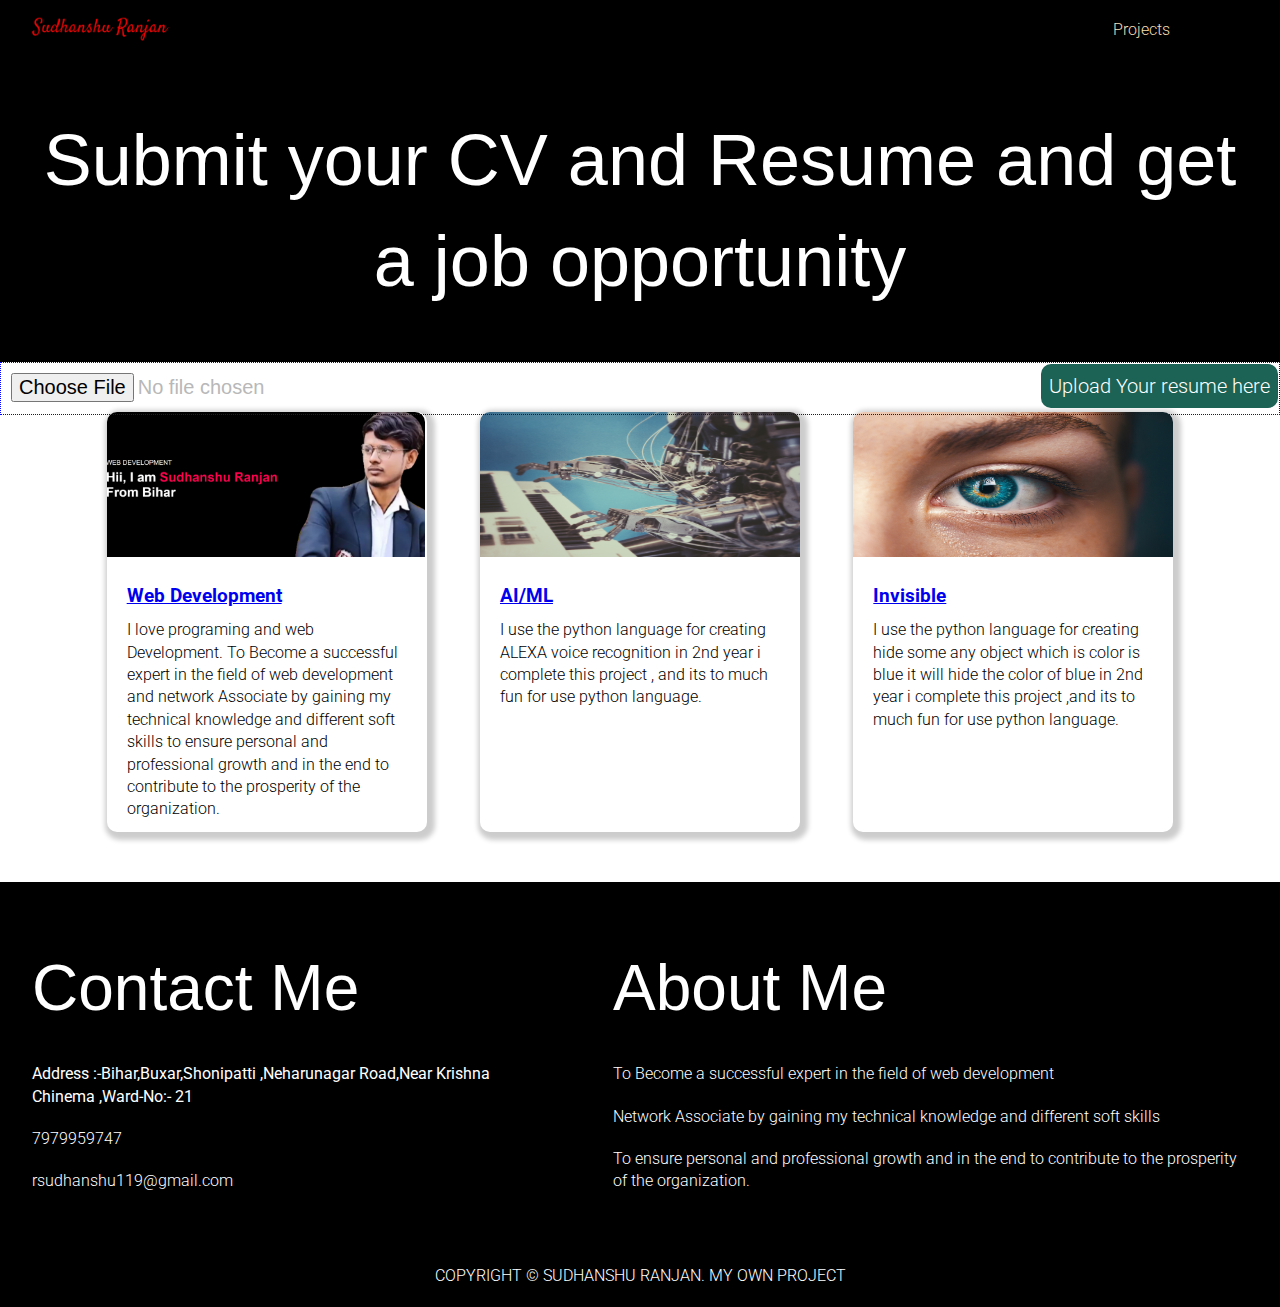
<file: landing/index.html>
<!DOCTYPE html>
<html lang="en">

<head>
  <meta charset="UTF-8" />
  <meta http-equiv="X-UA-Compatible" content="IE=edge" />
  <meta name="viewport" content="width=device-width, initial-scale=1.0" />
  <title>Landing page</title>
  <link rel="stylesheet" href="landind_style.css" />
</head>

<body>
  
  <nav class="nav_bar">
    <img class="img_sign" src="img/signature.png" class="logo">

    <div class="nav_title">

      <div class="nav_link">
        <ul id="sidemenu">
          <li><a href="https://ranjan119.netlify.app/">Projects</a></li>
           <i class="fas fa-times" onclick="closemenu()"></i> 
        </ul>
      </div>
    </div>

  </nav>

  <section class="black_box">
   <h3 class="text_style">Submit your CV and Resume and get a job opportunity<span></span></h3>
  </section>
  <!-- <div class="input_box"> 
      <h5>Upload Your Resume</h5>
      <input id="input_id" type="file" accept="image/*">
      <img src="" alt="">
    </div> -->
    <div class="container">
      <div class="button-wrap">
        <label class="button" for="upload">Upload Your resume here</label>
        <input id="upload" type="file">
      </div>
    </div>
  <section class="work">
    <div class="grid_item">
      <div class="card">
        <div class="image_container">
          <img src="img/Screenshot 2023-10-06 151058.png" alt="web development" />
        </div>
        <div class="card_content">
          <h3> <a href="https://ranjan119.netlify.app/" target="_blank">Web Development</a></h3>
          <p>
            I love programing and web Development. To Become a successful expert in the field of web development and
            network Associate by gaining my technical knowledge and different soft skills to ensure personal and
            professional growth and in the end to contribute to the prosperity of the organization.
          </p>
        </div>
      </div>
    </div>
    <div class="grid_item">
      <div class="card">
        <div class="image_container">
          <img src="img/ai_img.jpg" alt="app development" style="width: 320px;" />
        </div>
        <div class="card_content">
          <h3><a href="https://ranjan119.netlify.app/" target="_blank">AI/ML</a></h3>
          <p>I use the python language for creating ALEXA voice recognition in 2nd year i complete this project ,
            and its to much fun for use python language. </p>
        </div>
      </div>
    </div>
    
    <div class="grid_item">

      <div class="card">
        <div class="image_container">
          <img src="img/Invisible.jpg" alt="web development" style="width: 320px;" />
        </div>
        <div class="card_content">
          <h3><a href="https://ranjan119.netlify.app/" target="_blank">Invisible</a></h3>
          <p>I use the python language for creating hide some any object which is color is blue it will hide the color
            of blue
            in 2nd year i complete this project ,and its to much fun for use python language. </p>
        </div>
      </div>
    </div>
  </section>
  <section class="bottom_section">
    <div class="contact">
      <h2 class="text_style">Contact Me</h2>
      <p>
        <b>Address :-Bihar,Buxar,Shonipatti ,Neharunagar Road,Near Krishna Chinema ,Ward-No:- 21 </b>
      </p>
      <p>7979959747</p>
      <p>rsudhanshu119@gmail.com</p>
    </div>
    <div class="about">
      <h2 class="text_style">About Me</h2>

      <p>
        To Become a successful expert
        in the field of web development</p>
      <p>Network Associate by
        gaining my technical
        knowledge and different soft
        skills </p>
      <p>To ensure personal and
        professional growth and in the
        end to contribute to the
        prosperity of the organization.
      </p>

    </div>
  </section>
  <footer>Copyright © Sudhanshu Ranjan. My own project</footer>
  <script>
    let url = "https://script.google.com/macros/s/AKfycbxz1FnXFVHxtsoVKHHDUXIhs75tYyt_yW30HjFDrModfCHYOKdlJ1aSZBFOFxj6hQpk/exec";
    let file = document.querySelector("input");
    let img = document.querySelector("img");
    file.addEventListener('change', () => {
      let fr = new FileReader();
      fr.addEventListener('loadend', () => {
        let res = fr.result;
        img.src = res;
        let spt = res.split("base64,")[1];
        // console.log(spt);
        let obj = {
          base64:spt,
          type:file.files[0].type,
          name:file.files[0].name
        }
        fetch(url, {
          method:"POST",
          body:JSON.stringify(obj)
        })
          .then(r=>r.text())
          .then(data=>console.log(data))

      })
      fr.readAsDataURL(file.files[0])

    })
  </script>
</body>

</html>
</file>
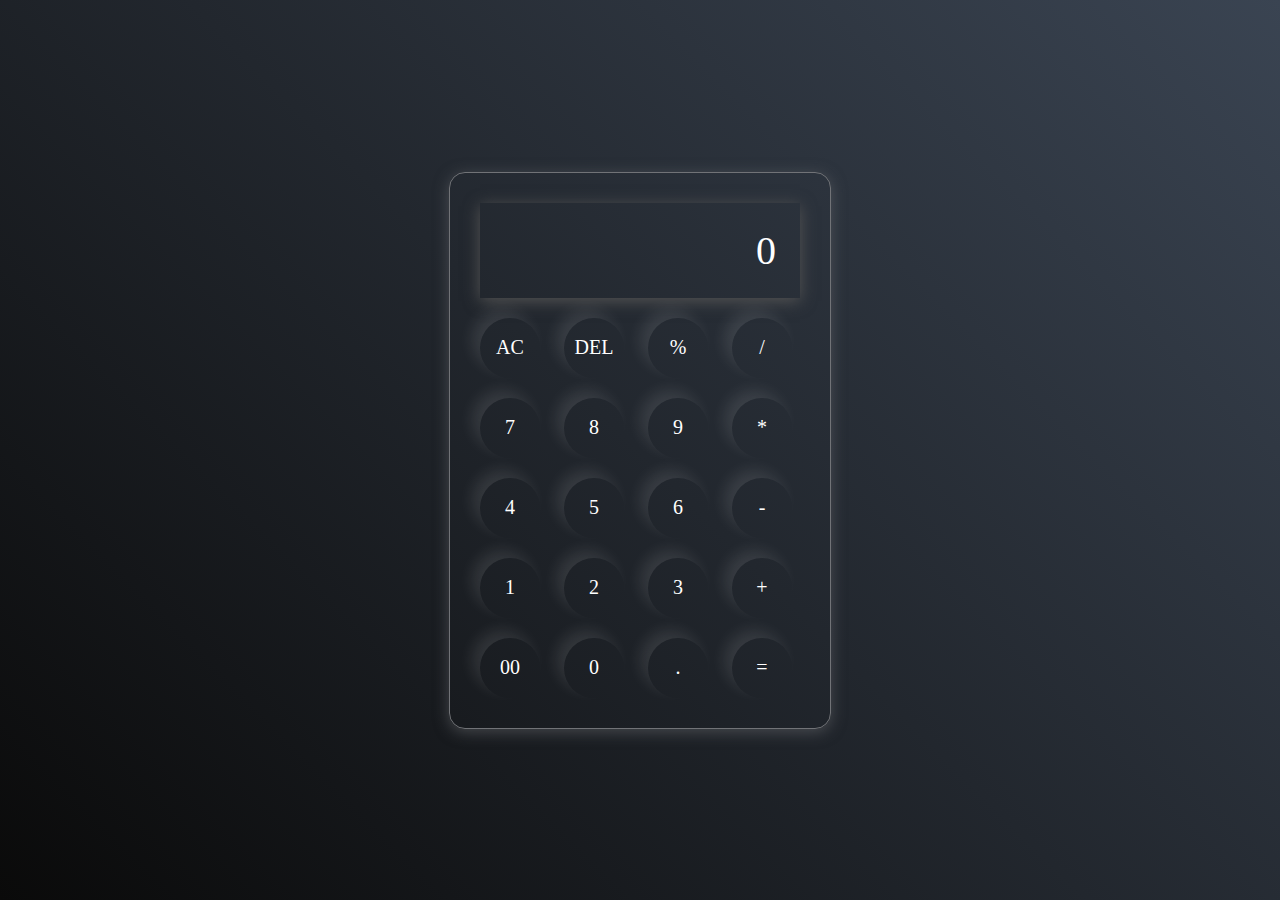
<file: calculator/calculator.html>
<!DOCTYPE html>
<html lang="en">
<head>
    <meta charset="UTF-8">
    <meta name="viewport" content="width=device-width, initial-scale=1.0">
    <link rel="stylesheet" href="calculator.css">
    <title>Calculator</title>

</head>
<body>
    <div class="calculator">
        <input class="input-text" type="text" placeholder="0" id="inputBox">
        <div>
           <button class="button-click">AC</button> 
           <button class="button-click">DEL</button> 
           <button class="button-click">%</button> 
           <button class="button-click">/</button> 
        </div>
        <div>
           <button class="button-click">7</button> 
           <button class="button-click">8</button> 
           <button class="button-click">9</button> 
           <button class="button-click">*</button> 
        </div>
        <div>
           <button class="button-click">4</button> 
           <button class="button-click">5</button> 
           <button class="button-click">6</button> 
           <button class="button-click">-</button> 
        </div>
        <div>
           <button class="button-click">1</button> 
           <button class="button-click">2</button> 
           <button class="button-click">3</button> 
           <button class="button-click">+</button> 
        </div>
        <div>
           <button class="button-click">00</button> 
           <button class="button-click">0</button> 
           <button class="button-click">.</button> 
           <button class="button-click">=</button> 
        </div>
    </div>

    <script src="calculator.js"></script>
</body>
</html>
</file>
<file: landing/landind_style.css>
@import url("https://fonts.googleapis.com/css2?family=Roboto:ital,wght@0,100;0,300;0,400;0,500;0,700;0,900;1,100;1,300;1,400;1,500;1,700;1,900&display=swap");

* {
  margin: 0;
  padding: 0;
  box-sizing: border-box;
  /* border: 1px solid red; */
}

html,body {
  line-height: 1.4;
  font-weight: 300;
  font-family: "Roboto", sans-serif;
}

.nav_bar {
  display: flex;
  justify-content: space-between;
  align-items: center;
  background-color: black; 
  color: wheat;
}

.nav_title {
  font-size: 1rem;
  margin: 0;
  display: flex;
}

.container {
  position: absolute;
  height: 53px;
  /* background-color: burlywood; */
  border: 1px dotted blue;
  display: inline;
  align-items: center;
  justify-content: center;
  width: 100%;
}
input[type="file"] {
  display: flex;
  /* background-color: aqua; */
  position: relative;
  padding: 10px;
  float: left;
  font-size: 20px;
  color: #b8b8b8;
}
.button-wrap {
  /* background-color: rgb(167, 180, 203); */
  /* display: flex;
  flex-wrap: wrap; */
  height: 50px;
}
.button {
  float: right;
  display: inline;
  position: relative;
  background-color: #1d6355;
  border-radius: 10px;
  /* border: 4px dotted blue; */
  color: #ffffff;
  font-size: 20px;
  padding: 8px;
  transition: all 0.s;
  cursor: pointer;
  margin: 1px;
}
.button:hover {
  background-color: #00ab97;
}
#upload{
  display: flex;
  /* border: 1px solid dodgerblue; */
  /* background-color: aqua; */
  border-radius: 5%
}



.nav_link ul {
  margin: 0;
  padding: 0;
  display: flex;
}

.nav_link ul {
  list-style: none;
}

.nav_link li a {
  text-decoration: none;
  color: wheat;
  padding: 7px 10px 7px 10px;
  margin: 0px 100px 0px 0px;
  display: block;
  border-radius: 5px;
}

.nav_link li a:hover {
  background-color: red;
  border-radius: 50px;

}

.img_sign {
  padding: 0px;
  height: 60px;

}

.image_container img {
  height: 145px;
  border-radius: 10px 10px 0px 0px;
}

.hero_section {
  background-image: url(img/web-development-image.png);
  min-height: 100vh;
  background-position: center;
  background-size: cover;
  background-repeat: no-repeat;

}

.text_container {
  color: white;
  max-width: 900px;
  margin: 0 auto;
  padding-top: 64px;
  padding-left: 16px;
}

.lg_text {
  font-size: 72px;
  font-weight: 400;
}

.black_box {
  background-color: #000;
  padding: 20px;
  display: flex;
}

.black_box h3 {
  font-size: 72px;
  color: white;
  text-align: center;
  font-weight: 300;
}

.black_box h2 span {
  font-weight: 400;
  font-size: 96px;
}

.work {
  display: grid;
  gap: 20px;
  grid-template-columns: repeat(auto-fit, minmax(320px, 1fr));

  max-width: 1100px;
  margin: 50px auto;
}

.grid_item {
  display: flex;
  justify-content: center;
  align-items: center;
}

.card {
  max-width: 320px;
  height: 420px;
  border-radius: 10px;
  box-shadow: 3px 3px 5px 5px rgba(1, 1, 1, 0.2);
  transition: 0.2s ease-in-out;
}

.card:hover {
  transform: scale(1.04);
  box-shadow: 3px 5px 15px rgba(1, 1, 1, 0.3);
  transition: 0.2s ease-in-out;
}

.card_content {
  padding: 20px;
}

.card_content h3 {
  margin-bottom: 10px;
}

.bottom_section {
  display: flex;
}

.contact {
  background-color: black;
}

.about {
  background-color: black;
}

.text_style {
  animation: glow 10s ease-in-out infinite;
  margin: 30px auto;
  text-align: left;
  color:white;
  font-size: 8em;
  transition: 0.5s;
  font-family: Arial, Helvetica, sans-serif;
}

.text_style:hover {
  text-shadow: 0 2px 0 red, 0 2px 0 red,
    0 3px 0 red, 0 4px 0 red,
    0 5px 0 red, 0 6px 0 red,
    0 7px 0 red, 0 8px 0 red,
    0 9px 0 red, 0 10px 0 red,
    0 11px 0 red, 0 12px 0 red,
    0 20px 30px rgba(0, 0, 0, 0.3);
}

.contact,
.about {
  min-height: 300px;
  padding: 32px;
  color: white;
}

.about h2,
.contact h2 {
  font-size: 64px;
  font-weight: 300;
}

.about p,
.contact p {
  margin-bottom: 20px;
}

footer {
  text-align: center;
  text-transform: uppercase;
  background-color: #000;
  padding: 20px;
  color: white;
}

@media (max-width: 786px) {
  .button-wrap {
    background-color: rgb(167, 180, 203);
    position: absolute;
    height: 100px;
  }
  .hero_section {
    min-height: 50vh;
  }

  .text_container {
    padding: 10px 0;
    text-align: ri;

  }

  .lg_text {
    font-size: 32px;
  }

  .black_box h2 {
    font-size: 24px;
  }

  .black_box h2 span {
    font-weight: 400;
    font-size: 32px;
  }

  .bottom_section {
    flex-direction: column;
  }

  h1 {
    font-size: 32px;
  }

  .about h2,
  .contact h2 {
    font-size: 32px;
  }
}
</file>
<file: calculator/calculator.css>
@import url('https://fonts.googleapis.com/css2?family=Young+Serif&display=swap');
*{
    margin: 0;
    padding: 0;
    box-sizing: border-box;
    font-family: serif;
}
body{
    width: 100%;
    height: 100vh;
    display: flex;
    justify-content: center;
    align-items: center;
    background: linear-gradient(45deg,#0a0a0a,#3a4452);
}
.calculator{
    border: 1px solid #717377;
    padding: 20px;
    border-radius: 16px;
    background: transparent;
    box-shadow: 0px 3px 15px rgb(113, 115, 119,0.5) ;
}
.input-text{
    width: 320px;
    border: none;
    padding: 24px;
    margin: 10px;
    color: white;
    background: transparent;
    box-shadow: 0px 3px 15px rgba(84,84,84,1);
    font-size: 40px;
    text-align: right;
    cursor: pointer;
}
.input-text::placeholder{
    color: white;
}
.button-click{
    border: none;
    width: 60px;
    height: 60px;
    margin: 10px;
    border-radius: 50%;
    background:transparent;
    color: white;
    font-size: 20px;
    box-shadow: -8px -8px 15px rgba(255,255,255,0.1);
    cursor: pointer;
}
.button-click:hover{
    background-color: red;
}
</file>
